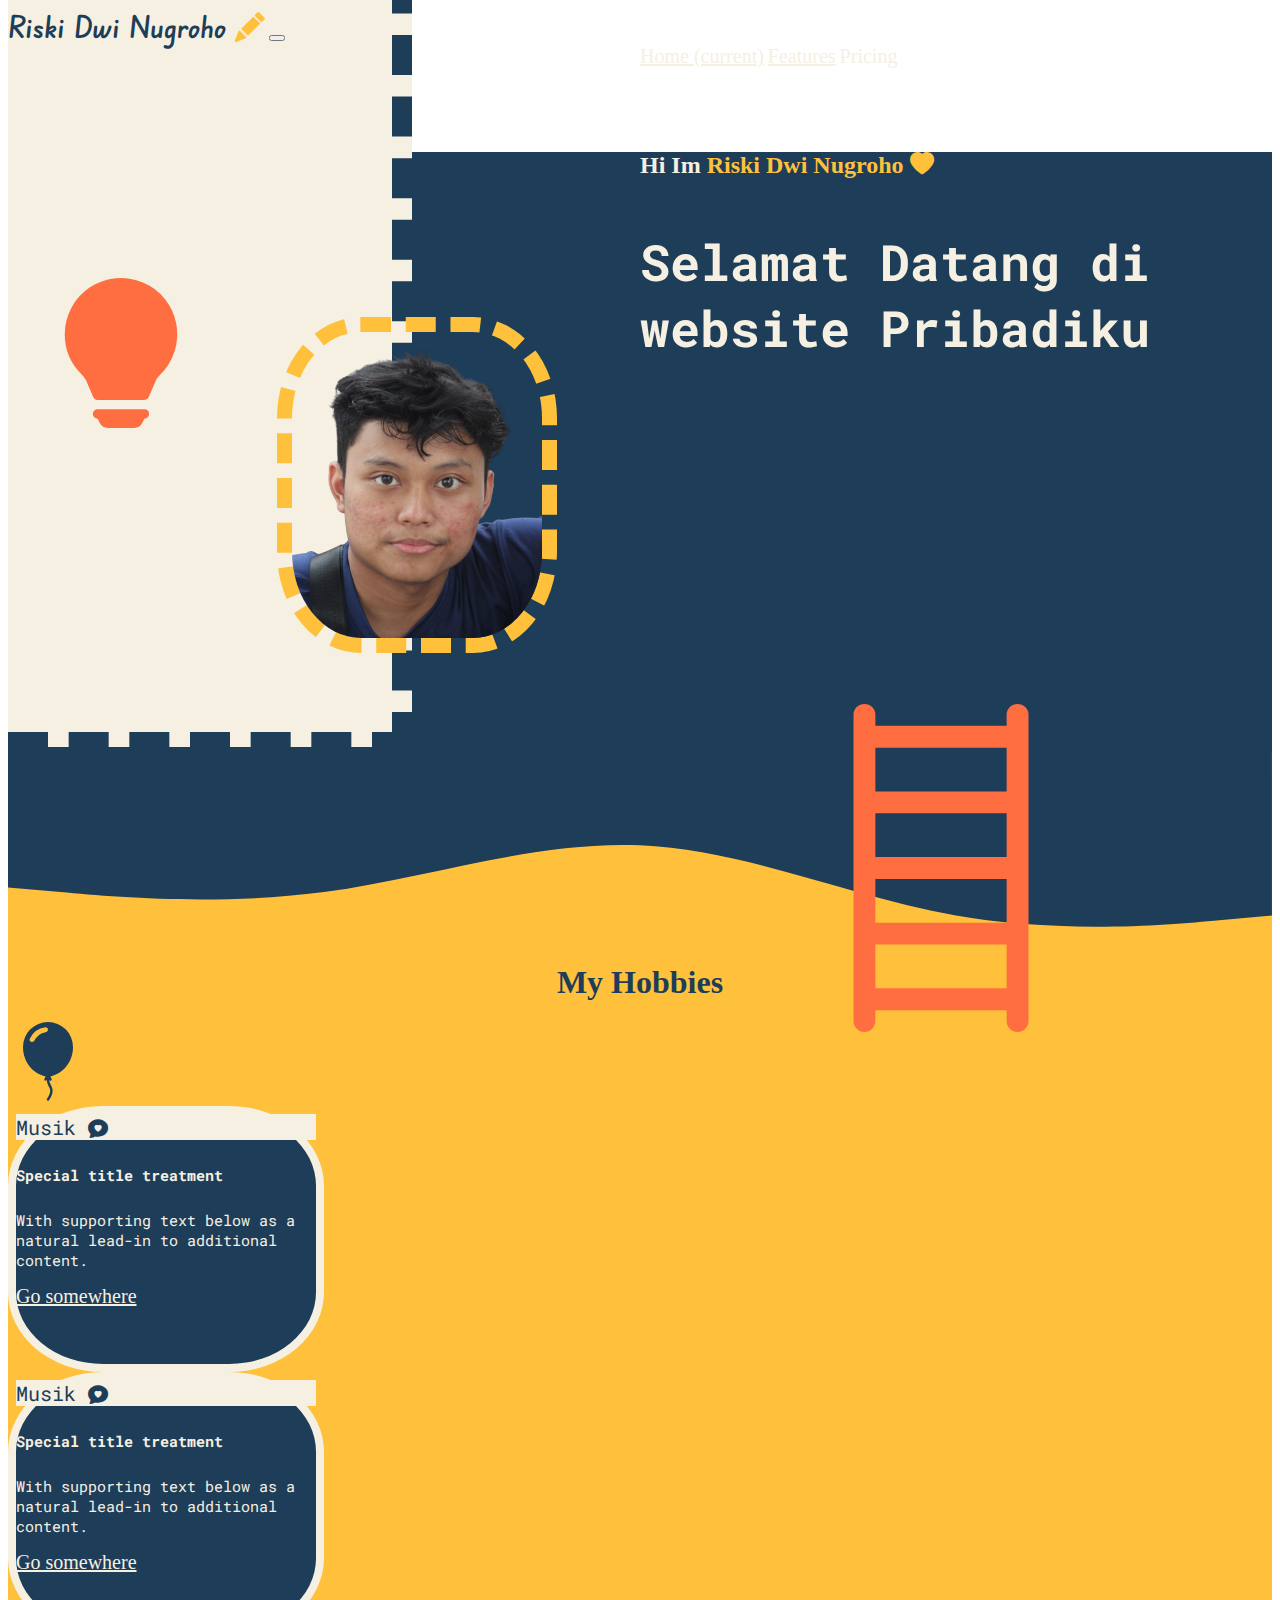
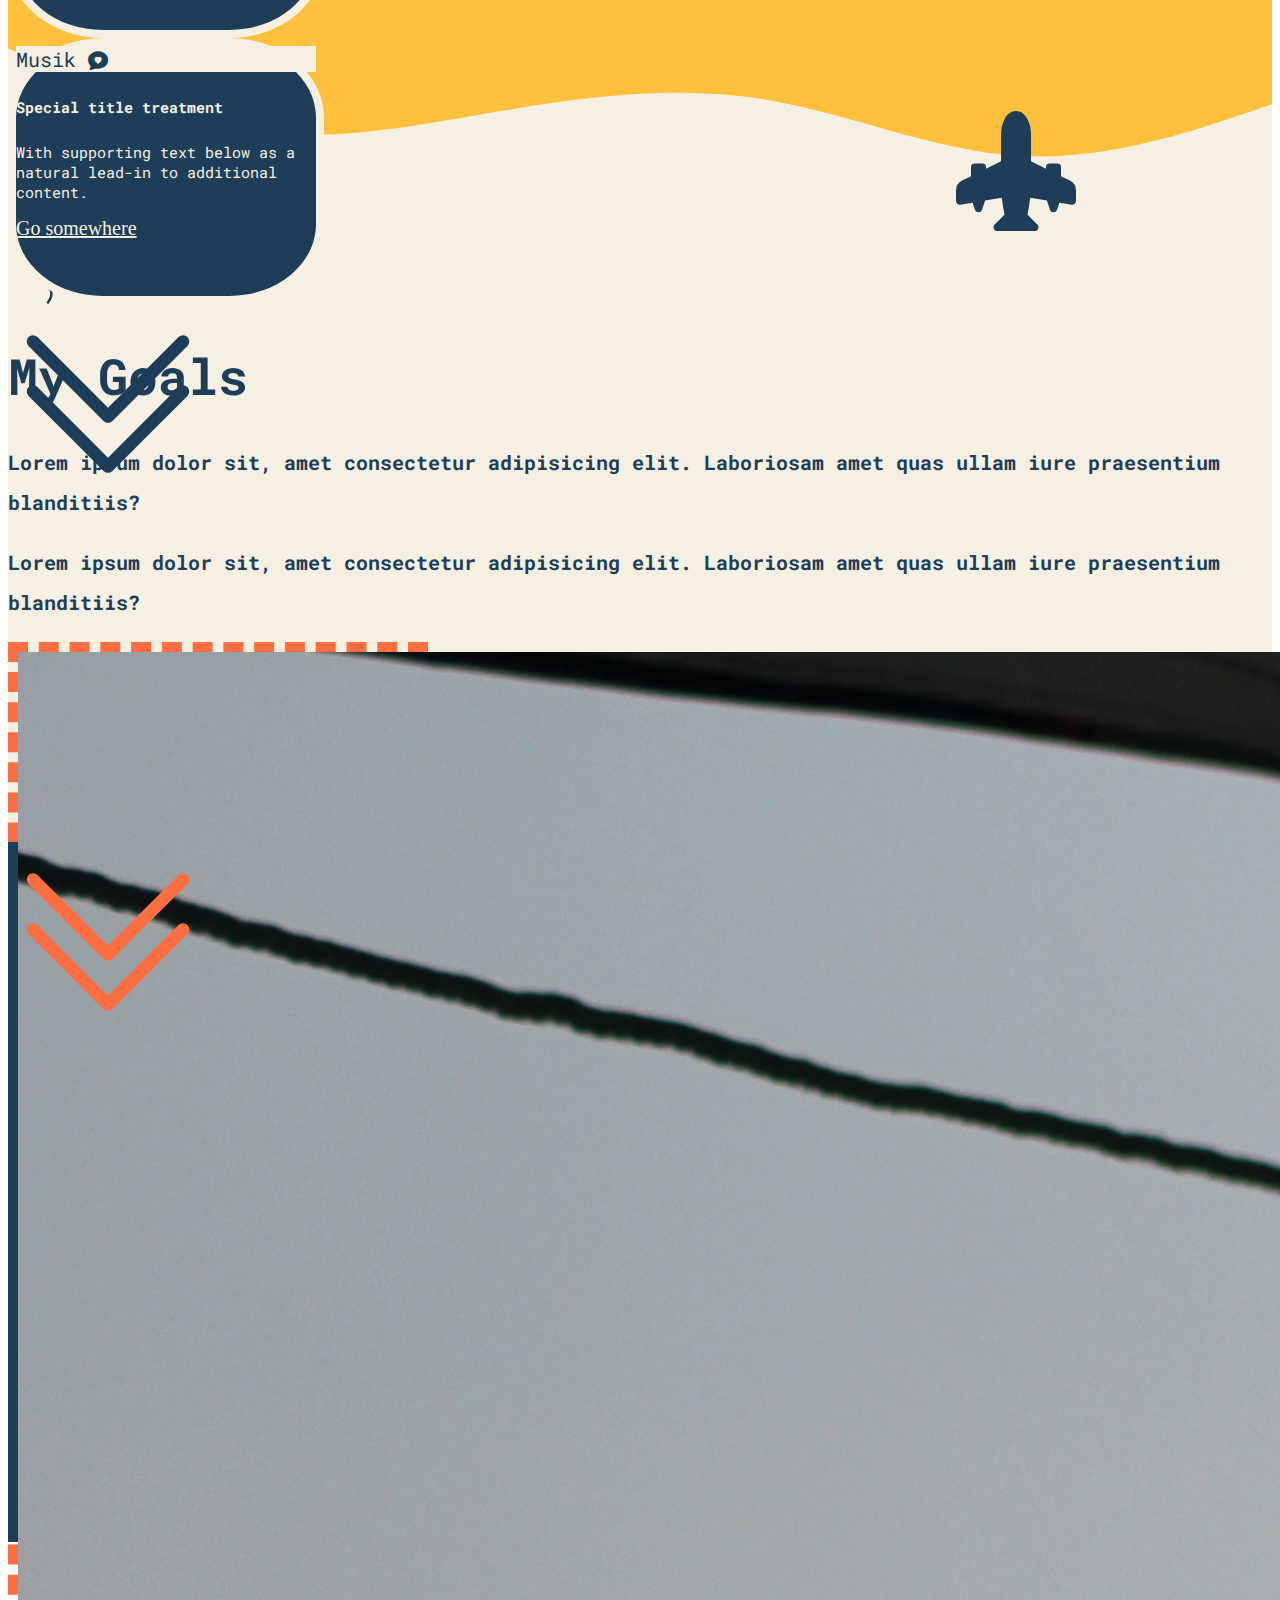
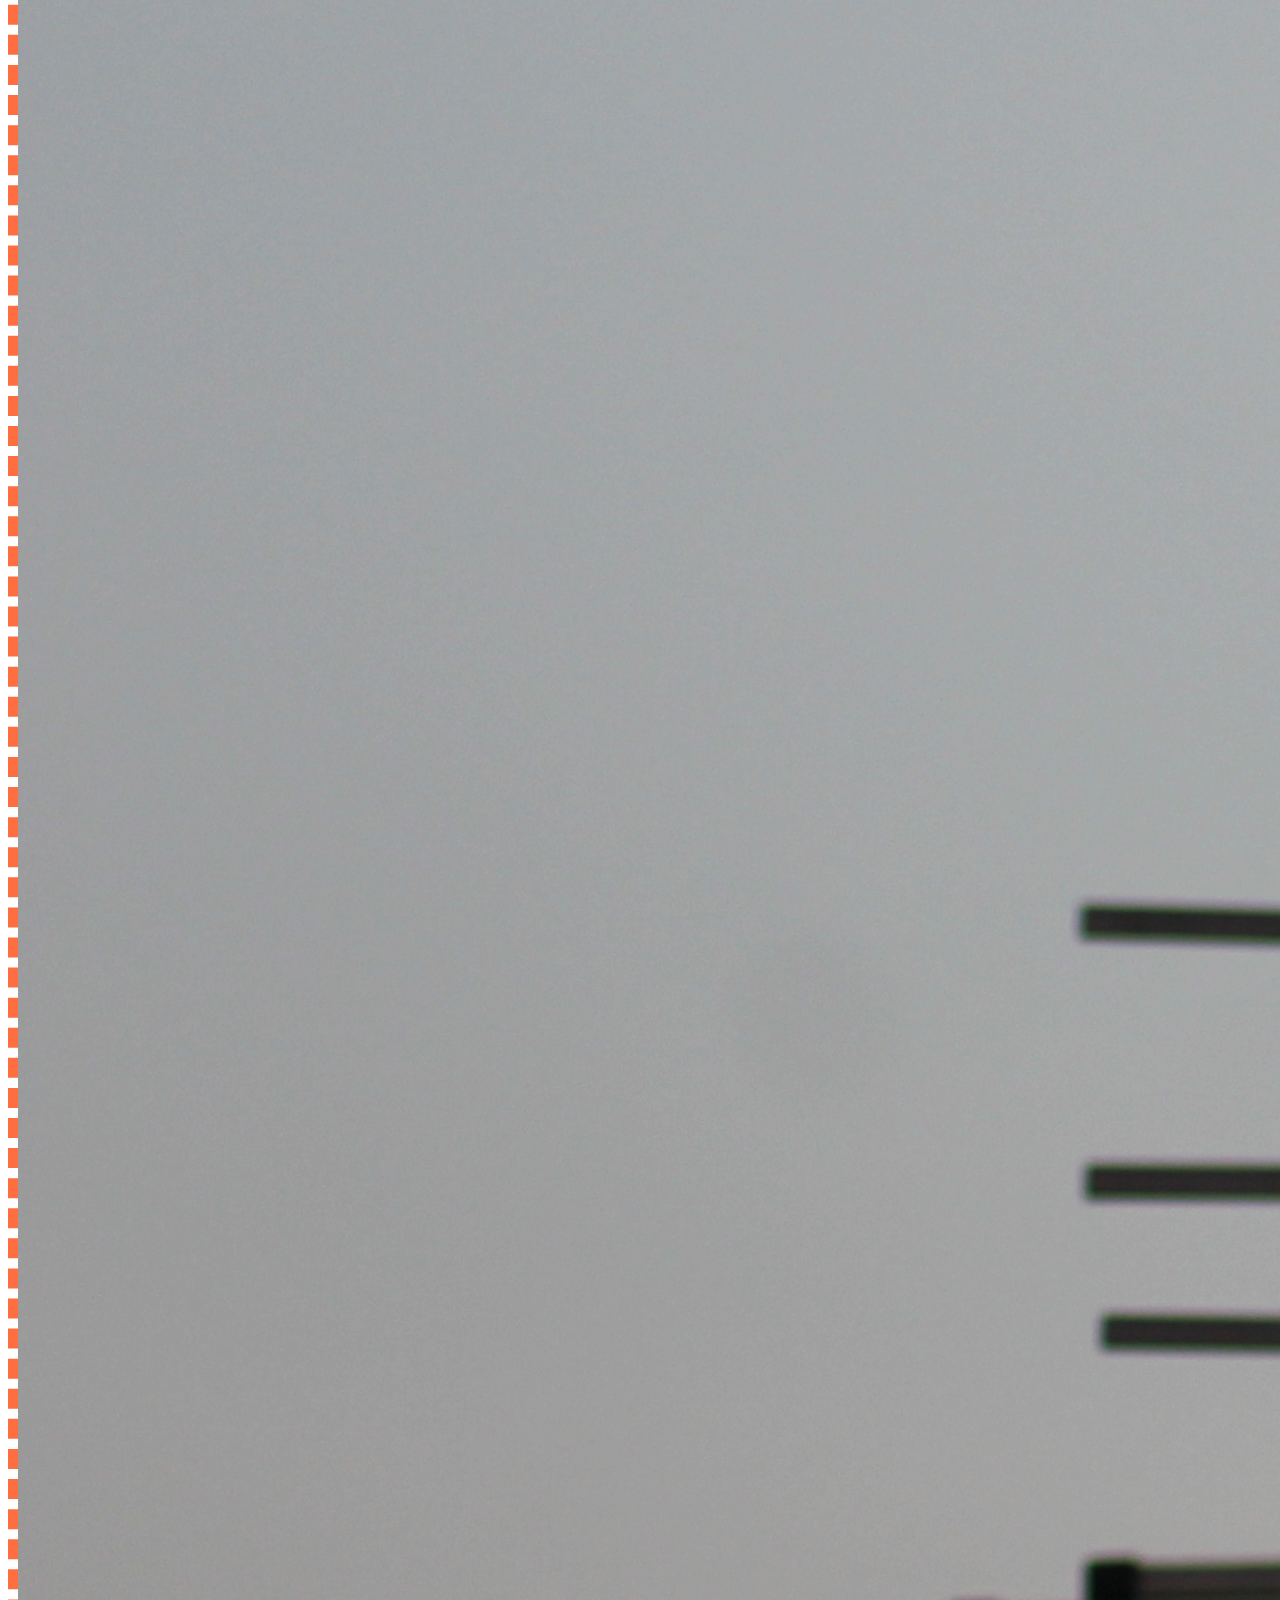
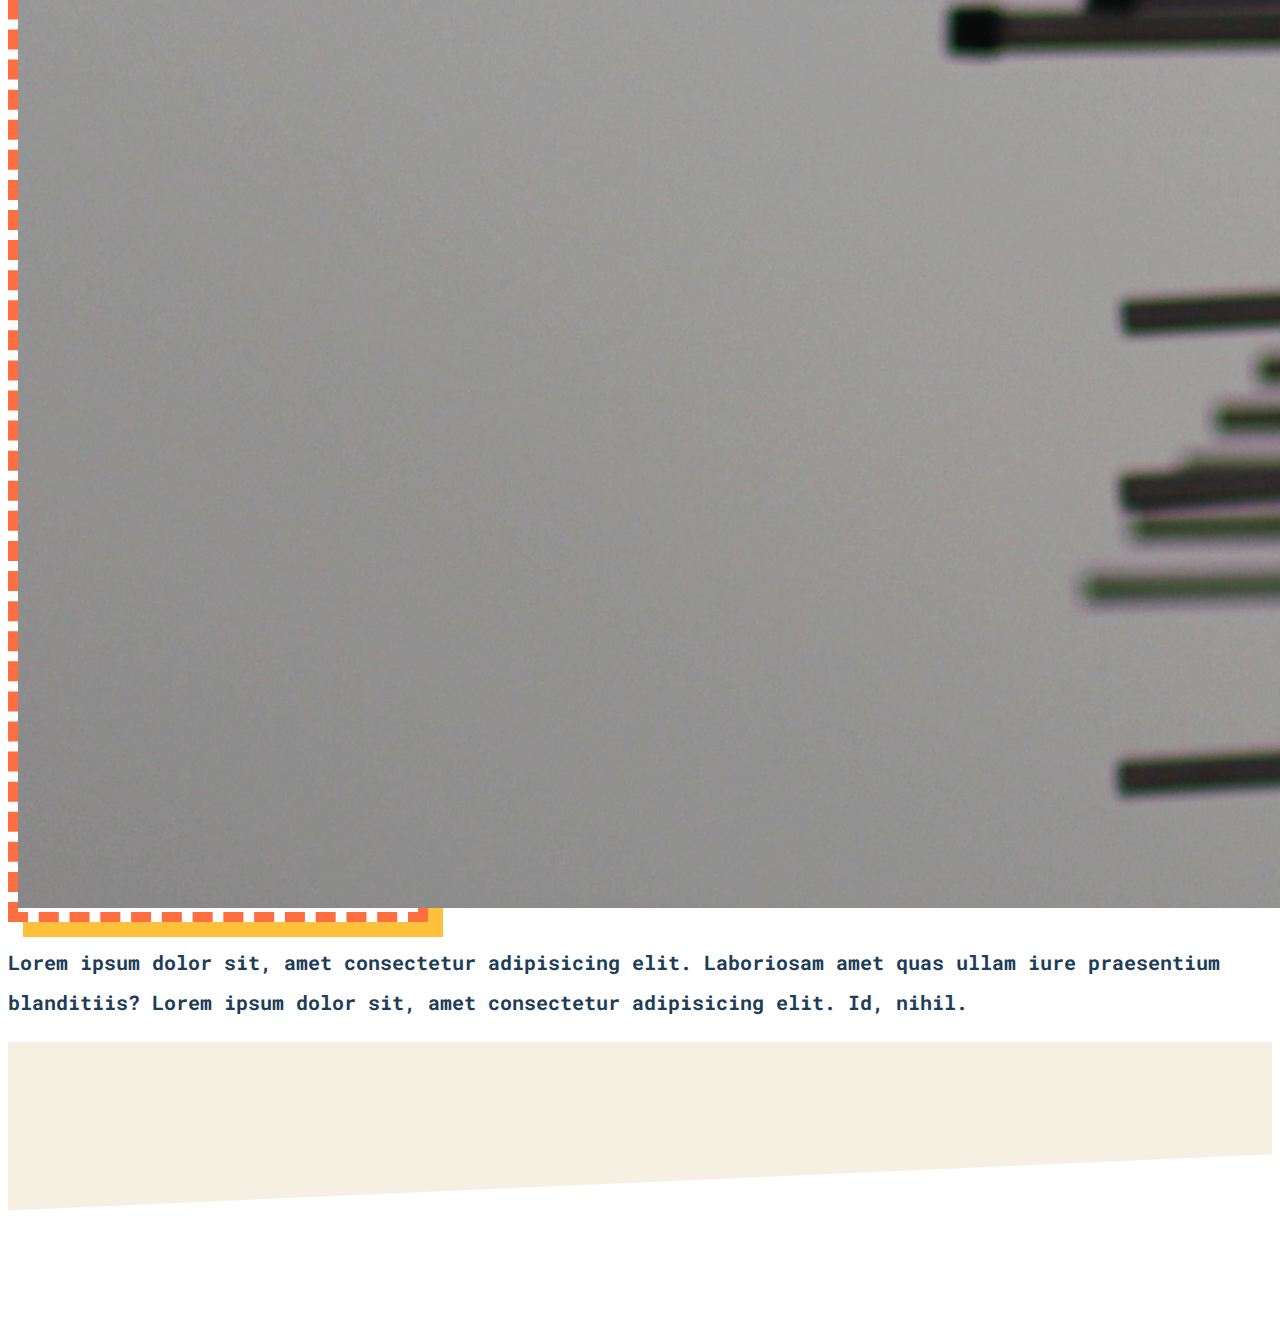
<file: index.html>
<!DOCTYPE html>
<html lang="en">
  <head>
    <!-- Required meta tags -->
    <meta charset="utf-8" />
    <meta
      name="viewport"
      content="width=device-width, initial-scale=1, shrink-to-fit=no"
    />

    <!-- Bootstrap CSS -->
    <link
      rel="stylesheet"
      href="https://cdn.jsdelivr.net/npm/bootstrap@4.6.2/dist/css/bootstrap.min.css"
      integrity="sha384-xOolHFLEh07PJGoPkLv1IbcEPTNtaed2xpHsD9ESMhqIYd0nLMwNLD69Npy4HI+N"
      crossorigin="anonymous"
    />
    <link rel="stylesheet" href="https://unpkg.com/aos@next/dist/aos.css" />
    <link rel="stylesheet" href="style.css" />
    <link rel="icon" type="image/x-icon" href="/favicon.ico" />

    <title>Riski Dwi Nugroho</title>
  </head>
  <body>
    <!-- Navbar --->
    <nav class="navbar navbar-expand-md navbar-light bg-transparan">
      <a class="navbar-brand riski" href="#"
        >Riski Dwi Nugroho
        <i class="bi bi-pencil-fill" style="color: #ffc13b"></i
      ></a>
      <button
        class="navbar-toggler"
        type="button"
        data-toggle="collapse"
        data-target="#navbarNavAltMarkup"
        aria-controls="navbarNavAltMarkup"
        aria-expanded="false"
        aria-label="Toggle navigation"
      >
        <span class="navbar-toggler-icon"></span>
      </button>
      <div class="collapse navbar-collapse" id="navbarNavAltMarkup">
        <div class="navbar-nav menu">
          <a class="nav-link home active" href="#"
            >Home <span class="sr-only">(current)</span></a
          >
          <a class="nav-link home" href="#">Features</a>
          <a class="nav-link" features="#">Pricing</a>
        </div>
      </div>
    </nav>
    <!--Akhir  Navbar --->
    <!--Jumbotron-->
    <div class="jumbotron">
      <div class="content">
        <h2>
          Hi Im <b class="riskidn">Riski Dwi Nugroho </b
          ><i class="bi bi-heart-fill" style="color: #ffc13b"></i>
        </h2>
        <p class="description">Selamat Datang di website Pribadiku</p>
      </div>
      <img class="note2" src="IMG_8307-removebg-preview (1).png" alt="" />
    </div>
    <div class="jumbotron2">
      <div class="content2">
        <svg
          class="moon"
          xmlns="http://www.w3.org/2000/svg"
          width="150"
          height="150"
          fill="#ff6e40"
          class="bi bi-lightbulb-fill"
          viewBox="0 0 16 16"
        >
          <path
            d="M2 6a6 6 0 1 1 10.174 4.31c-.203.196-.359.4-.453.619l-.762 1.769A.5.5 0 0 1 10.5 13h-5a.5.5 0 0 1-.46-.302l-.761-1.77a1.964 1.964 0 0 0-.453-.618A5.984 5.984 0 0 1 2 6zm3 8.5a.5.5 0 0 1 .5-.5h5a.5.5 0 0 1 0 1l-.224.447a1 1 0 0 1-.894.553H6.618a1 1 0 0 1-.894-.553L5.5 15a.5.5 0 0 1-.5-.5z"
          />
        </svg>
        <img class="note" src="IMG_8307-removebg-preview (1).png" alt="" />
      </div>
    </div>
    <!-- Akir jumbotron-->
    <!--Main-->
    <main class="main">
      <svg
        class="svg"
        xmlns="http://www.w3.org/2000/svg"
        viewBox="0 0 1440 320"
      >
        <path
          fill="#1e3d59"
          fill-opacity="1"
          d="M0,160L60,165.3C120,171,240,181,360,165.3C480,149,600,107,720,112C840,117,960,171,1080,192C1200,213,1320,203,1380,197.3L1440,192L1440,0L1380,0C1320,0,1200,0,1080,0C960,0,840,0,720,0C600,0,480,0,360,0C240,0,120,0,60,0L0,0Z"
        ></path>
      </svg>
      <svg
        class="ladder"
        xmlns="http://www.w3.org/2000/svg"
        width="350"
        height="350"
        fill="#ff6e40"
        class="bi bi-ladder"
        viewBox="0 0 16 16"
      >
        <path
          d="M4.5 1a.5.5 0 0 1 .5.5V2h6v-.5a.5.5 0 0 1 1 0v14a.5.5 0 0 1-1 0V15H5v.5a.5.5 0 0 1-1 0v-14a.5.5 0 0 1 .5-.5zM5 14h6v-2H5v2zm0-3h6V9H5v2zm0-3h6V6H5v2zm0-3h6V3H5v2z"
        />
      </svg>

      <h1 id="project">My Hobbies</h1>
      <svg
        xmlns="http://www.w3.org/2000/svg"
        width="80"
        height="80"
        fill="#1e3d59"
        class="bi bi-balloon-fill"
        viewBox="0 0 16 16"
      >
        <path
          fill-rule="evenodd"
          d="M8.48 10.901C11.211 10.227 13 7.837 13 5A5 5 0 0 0 3 5c0 2.837 1.789 5.227 4.52 5.901l-.244.487a.25.25 0 1 0 .448.224l.04-.08c.009.17.024.315.051.45.068.344.208.622.448 1.102l.013.028c.212.422.182.85.05 1.246-.135.402-.366.751-.534 1.003a.25.25 0 0 0 .416.278l.004-.007c.166-.248.431-.646.588-1.115.16-.479.212-1.051-.076-1.629-.258-.515-.365-.732-.419-1.004a2.376 2.376 0 0 1-.037-.289l.008.017a.25.25 0 1 0 .448-.224l-.244-.487ZM4.352 3.356a4.004 4.004 0 0 1 3.15-2.325C7.774.997 8 1.224 8 1.5c0 .276-.226.496-.498.542-.95.162-1.749.78-2.173 1.617a.595.595 0 0 1-.52.341c-.346 0-.599-.329-.457-.644Z"
        />
      </svg>
      <!--Content Utama-->
      <div class="container mx-auto">
        <div class="row">
          <div class="col-md d-flex justify-content-center">
            <div class="card text-center cardHobies">
              <div class="card-header">
                Musik
                <i class="bi bi-chat-heart-fill" style="color: #1e3d59"></i>
              </div>
              <div class="card-body">
                <h5 class="card-title">Special title treatment</h5>
                <p class="card-text">
                  With supporting text below as a natural lead-in to additional
                  content.
                </p>
                <a href="#" class="btn btn-primary">Go somewhere</a>
              </div>
            </div>
          </div>
          <div class="col-md d-flex justify-content-center">
            <div class="card text-center cardHobies">
              <div class="card-header">
                Musik
                <i class="bi bi-chat-heart-fill" style="color: #1e3d59"></i>
              </div>
              <div class="card-body">
                <h5 class="card-title">Special title treatment</h5>
                <p class="card-text">
                  With supporting text below as a natural lead-in to additional
                  content.
                </p>
                <a href="#" class="btn btn-primary">Go somewhere</a>
              </div>
            </div>
          </div>
        </div>
        <div class="row">
          <div class="col-md d-flex justify-content-center">
            <div class="card text-center cardHobies">
              <div class="card-header">
                Musik
                <i class="bi bi-chat-heart-fill" style="color: #1e3d59"></i>
              </div>
              <div class="card-body">
                <h5 class="card-title">Special title treatment</h5>
                <p class="card-text">
                  With supporting text below as a natural lead-in to additional
                  content.
                </p>
                <a href="#" class="btn btn-primary">Go somewhere</a>
              </div>
            </div>
          </div>
        </div>
        <svg
          class="mx-auto down"
          xmlns="http://www.w3.org/2000/svg"
          width="200"
          height="200"
          fill="#1e3d59"
          class="bi bi-chevron-double-down"
          viewBox="0 0 16 16"
        >
          <path
            fill-rule="evenodd"
            d="M1.646 6.646a.5.5 0 0 1 .708 0L8 12.293l5.646-5.647a.5.5 0 0 1 .708.708l-6 6a.5.5 0 0 1-.708 0l-6-6a.5.5 0 0 1 0-.708z"
          />
          <path
            fill-rule="evenodd"
            d="M1.646 2.646a.5.5 0 0 1 .708 0L8 8.293l5.646-5.647a.5.5 0 0 1 .708.708l-6 6a.5.5 0 0 1-.708 0l-6-6a.5.5 0 0 1 0-.708z"
          />
        </svg>
      </div>
    </main>

    <!--Articla-->
    <article class="article">
      <svg xmlns="http://www.w3.org/2000/svg" viewBox="0 0 1440 320">
        <path
          fill="#ffc13b"
          fill-opacity="1"
          d="M0,64L48,85.3C96,107,192,149,288,160C384,171,480,149,576,133.3C672,117,768,107,864,122.7C960,139,1056,181,1152,186.7C1248,192,1344,160,1392,144L1440,128L1440,0L1392,0C1344,0,1248,0,1152,0C1056,0,960,0,864,0C768,0,672,0,576,0C480,0,384,0,288,0C192,0,96,0,48,0L0,0Z"
        ></path>
      </svg>
      <svg
        class="plane"
        xmlns="http://www.w3.org/2000/svg"
        width="120"
        height="120"
        fill="#1e3d59"
        class="bi bi-airplane-engines-fill"
        viewBox="0 0 16 16"
      >
        <path
          d="M8 0c-.787 0-1.292.592-1.572 1.151A4.347 4.347 0 0 0 6 3v3.691l-2 1V7.5a.5.5 0 0 0-.5-.5h-1a.5.5 0 0 0-.5.5v1.191l-1.17.585A1.5 1.5 0 0 0 0 10.618V12a.5.5 0 0 0 .582.493l1.631-.272.313.937a.5.5 0 0 0 .948 0l.405-1.214 2.21-.369.375 2.253-1.318 1.318A.5.5 0 0 0 5.5 16h5a.5.5 0 0 0 .354-.854l-1.318-1.318.375-2.253 2.21.369.405 1.214a.5.5 0 0 0 .948 0l.313-.937 1.63.272A.5.5 0 0 0 16 12v-1.382a1.5 1.5 0 0 0-.83-1.342L14 8.691V7.5a.5.5 0 0 0-.5-.5h-1a.5.5 0 0 0-.5.5v.191l-2-1V3c0-.568-.14-1.271-.428-1.849C9.292.591 8.787 0 8 0Z"
        />
      </svg>
      <div class="container container1 mx-auto">
        <svg
          xmlns="http://www.w3.org/2000/svg"
          width="80"
          height="80"
          fill="#1e3d59"
          class="bi bi-balloon-fill"
          viewBox="0 0 16 16"
        >
          <path
            fill-rule="evenodd"
            d="M8.48 10.901C11.211 10.227 13 7.837 13 5A5 5 0 0 0 3 5c0 2.837 1.789 5.227 4.52 5.901l-.244.487a.25.25 0 1 0 .448.224l.04-.08c.009.17.024.315.051.45.068.344.208.622.448 1.102l.013.028c.212.422.182.85.05 1.246-.135.402-.366.751-.534 1.003a.25.25 0 0 0 .416.278l.004-.007c.166-.248.431-.646.588-1.115.16-.479.212-1.051-.076-1.629-.258-.515-.365-.732-.419-1.004a2.376 2.376 0 0 1-.037-.289l.008.017a.25.25 0 1 0 .448-.224l-.244-.487ZM4.352 3.356a4.004 4.004 0 0 1 3.15-2.325C7.774.997 8 1.224 8 1.5c0 .276-.226.496-.498.542-.95.162-1.749.78-2.173 1.617a.595.595 0 0 1-.52.341c-.346 0-.599-.329-.457-.644Z"
          />
        </svg>
        <div class="row">
          <div class="col-lg">
            <h1 class="text">My Goals</h1>
            <p class="text2">
              Lorem ipsum dolor sit, amet consectetur adipisicing elit.
              Laboriosam amet quas ullam iure praesentium blanditiis?
            </p>
            <p class="text2">
              Lorem ipsum dolor sit, amet consectetur adipisicing elit.
              Laboriosam amet quas ullam iure praesentium blanditiis?
            </p>
          </div>
          <div class="col-lg mx-auto">
            <div class="mygoals mx-auto">
              <img src="foto.JPG" class="img-fluid" alt="..." />
            </div>
          </div>
        </div>
        <div class="row">
          <div class="col-lg">
            <p class="text2">
              Lorem ipsum dolor sit, amet consectetur adipisicing elit.
              Laboriosam amet quas ullam iure praesentium blanditiis? Lorem
              ipsum dolor sit, amet consectetur adipisicing elit. Id, nihil.
            </p>
          </div>
        </div>
      </div>
      <svg xmlns="http://www.w3.org/2000/svg" viewBox="0 0 1440 320">
        <path
          fill="#f5f0e1"
          fill-opacity="10"
          d="M0,192L1440,128L1440,0L0,0Z"
        ></path>
      </svg>
    </article>
    <!--Akhir Article-->
    <!--Footer-->

    <footer class="footer">
      <svg
        xmlns="http://www.w3.org/2000/svg"
        width="200"
        height="200"
        fill="#ff6e40"
        class="bi bi-chevron-double-down"
        viewBox="0 0 16 16"
      >
        <path
          fill-rule="evenodd"
          d="M1.646 6.646a.5.5 0 0 1 .708 0L8 12.293l5.646-5.647a.5.5 0 0 1 .708.708l-6 6a.5.5 0 0 1-.708 0l-6-6a.5.5 0 0 1 0-.708z"
        />
        <path
          fill-rule="evenodd"
          d="M1.646 2.646a.5.5 0 0 1 .708 0L8 8.293l5.646-5.647a.5.5 0 0 1 .708.708l-6 6a.5.5 0 0 1-.708 0l-6-6a.5.5 0 0 1 0-.708z"
        />
      </svg>
    </footer>
    <!-- akhir footer-->

    <script
      src="https://cdn.jsdelivr.net/npm/jquery@3.5.1/dist/jquery.slim.min.js"
      integrity="sha384-DfXdz2htPH0lsSSs5nCTpuj/zy4C+OGpamoFVy38MVBnE+IbbVYUew+OrCXaRkfj"
      crossorigin="anonymous"
    ></script>
    <script
      src="https://cdn.jsdelivr.net/npm/bootstrap@4.6.2/dist/js/bootstrap.bundle.min.js"
      integrity="sha384-Fy6S3B9q64WdZWQUiU+q4/2Lc9npb8tCaSX9FK7E8HnRr0Jz8D6OP9dO5Vg3Q9ct"
      crossorigin="anonymous"
    ></script>
    <script src="https://unpkg.com/aos@next/dist/aos.js"></script>
    <!-- Option 2: Separate Popper and Bootstrap JS -->
    <!--
    <script src="https://cdn.jsdelivr.net/npm/jquery@3.5.1/dist/jquery.slim.min.js" integrity="sha384-DfXdz2htPH0lsSSs5nCTpuj/zy4C+OGpamoFVy38MVBnE+IbbVYUew+OrCXaRkfj" crossorigin="anonymous"></script>
    <script src="https://cdn.jsdelivr.net/npm/popper.js@1.16.1/dist/umd/popper.min.js" integrity="sha384-9/reFTGAW83EW2RDu2S0VKaIzap3H66lZH81PoYlFhbGU+6BZp6G7niu735Sk7lN" crossorigin="anonymous"></script>
    <script src="https://cdn.jsdelivr.net/npm/bootstrap@4.6.2/dist/js/bootstrap.min.js" integrity="sha384-+sLIOodYLS7CIrQpBjl+C7nPvqq+FbNUBDunl/OZv93DB7Ln/533i8e/mZXLi/P+" crossorigin="anonymous"></script>
    -->
  </body>
</html>
</file>
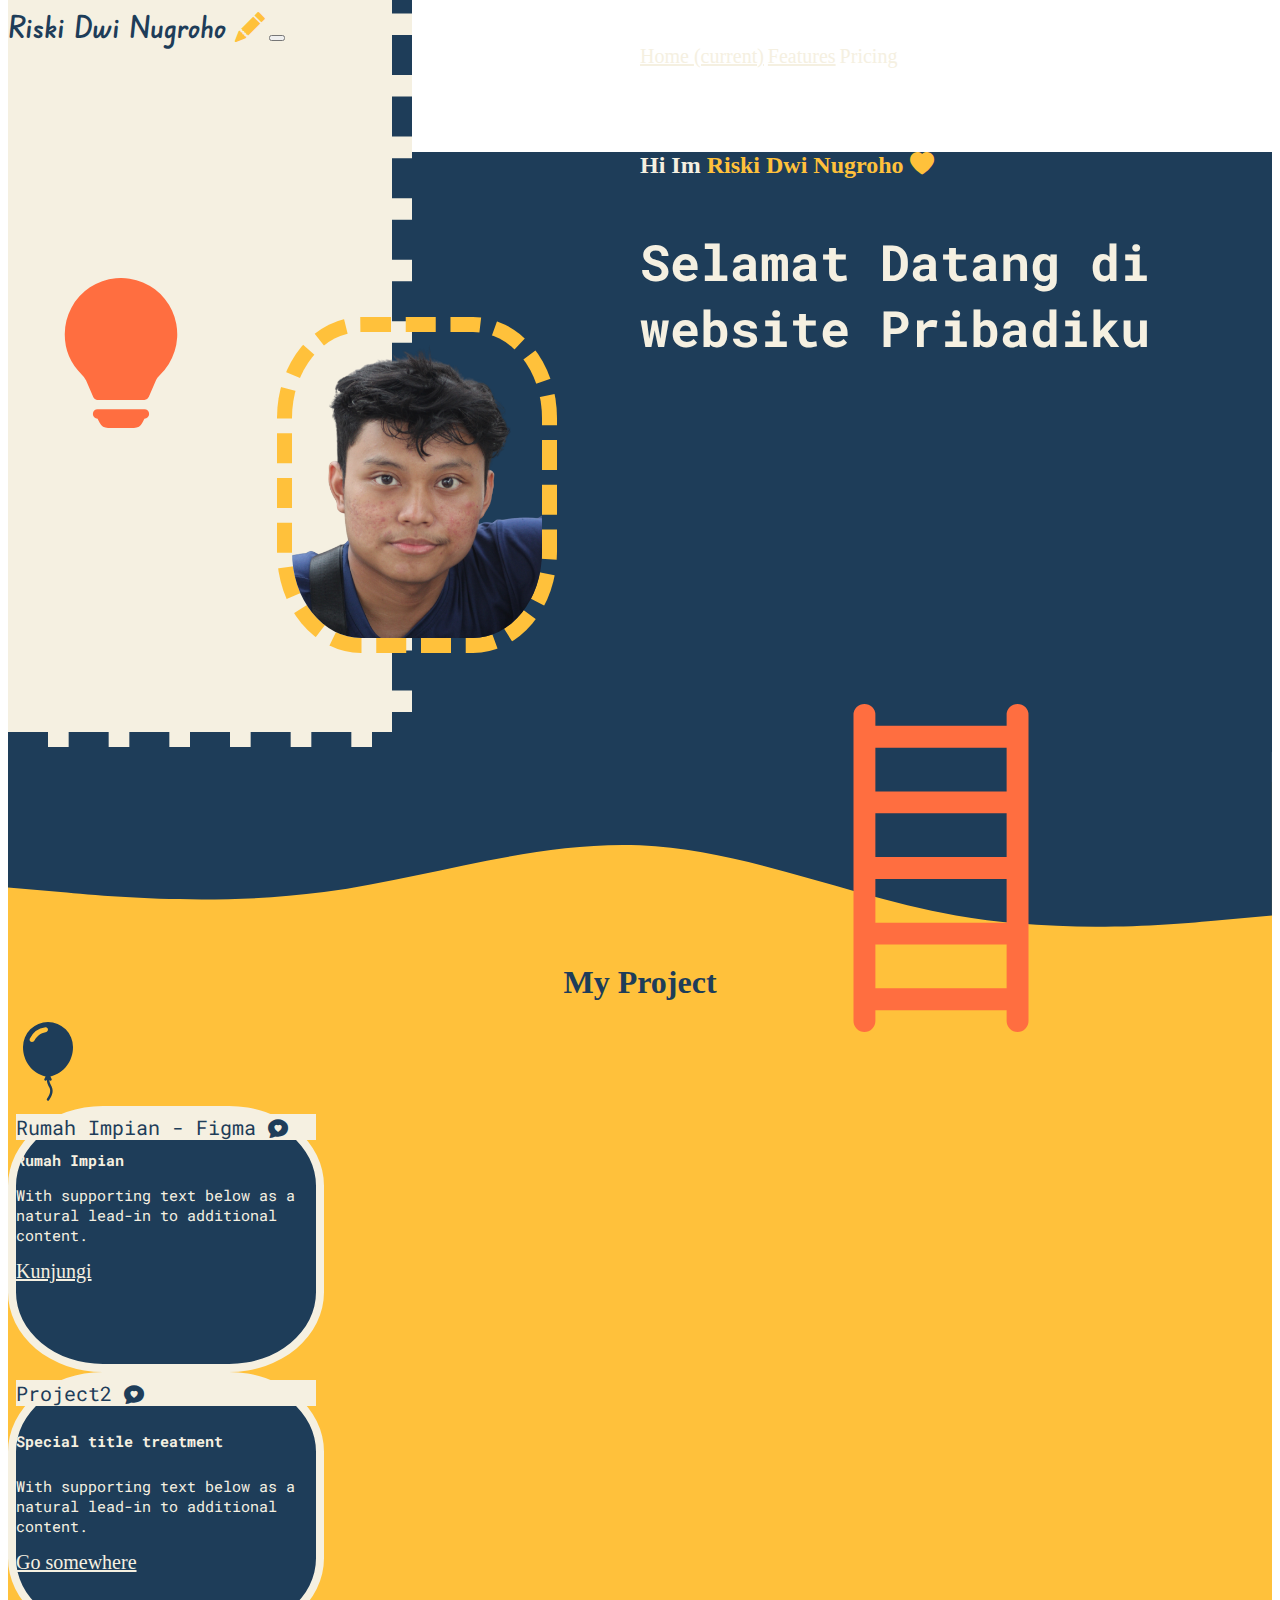
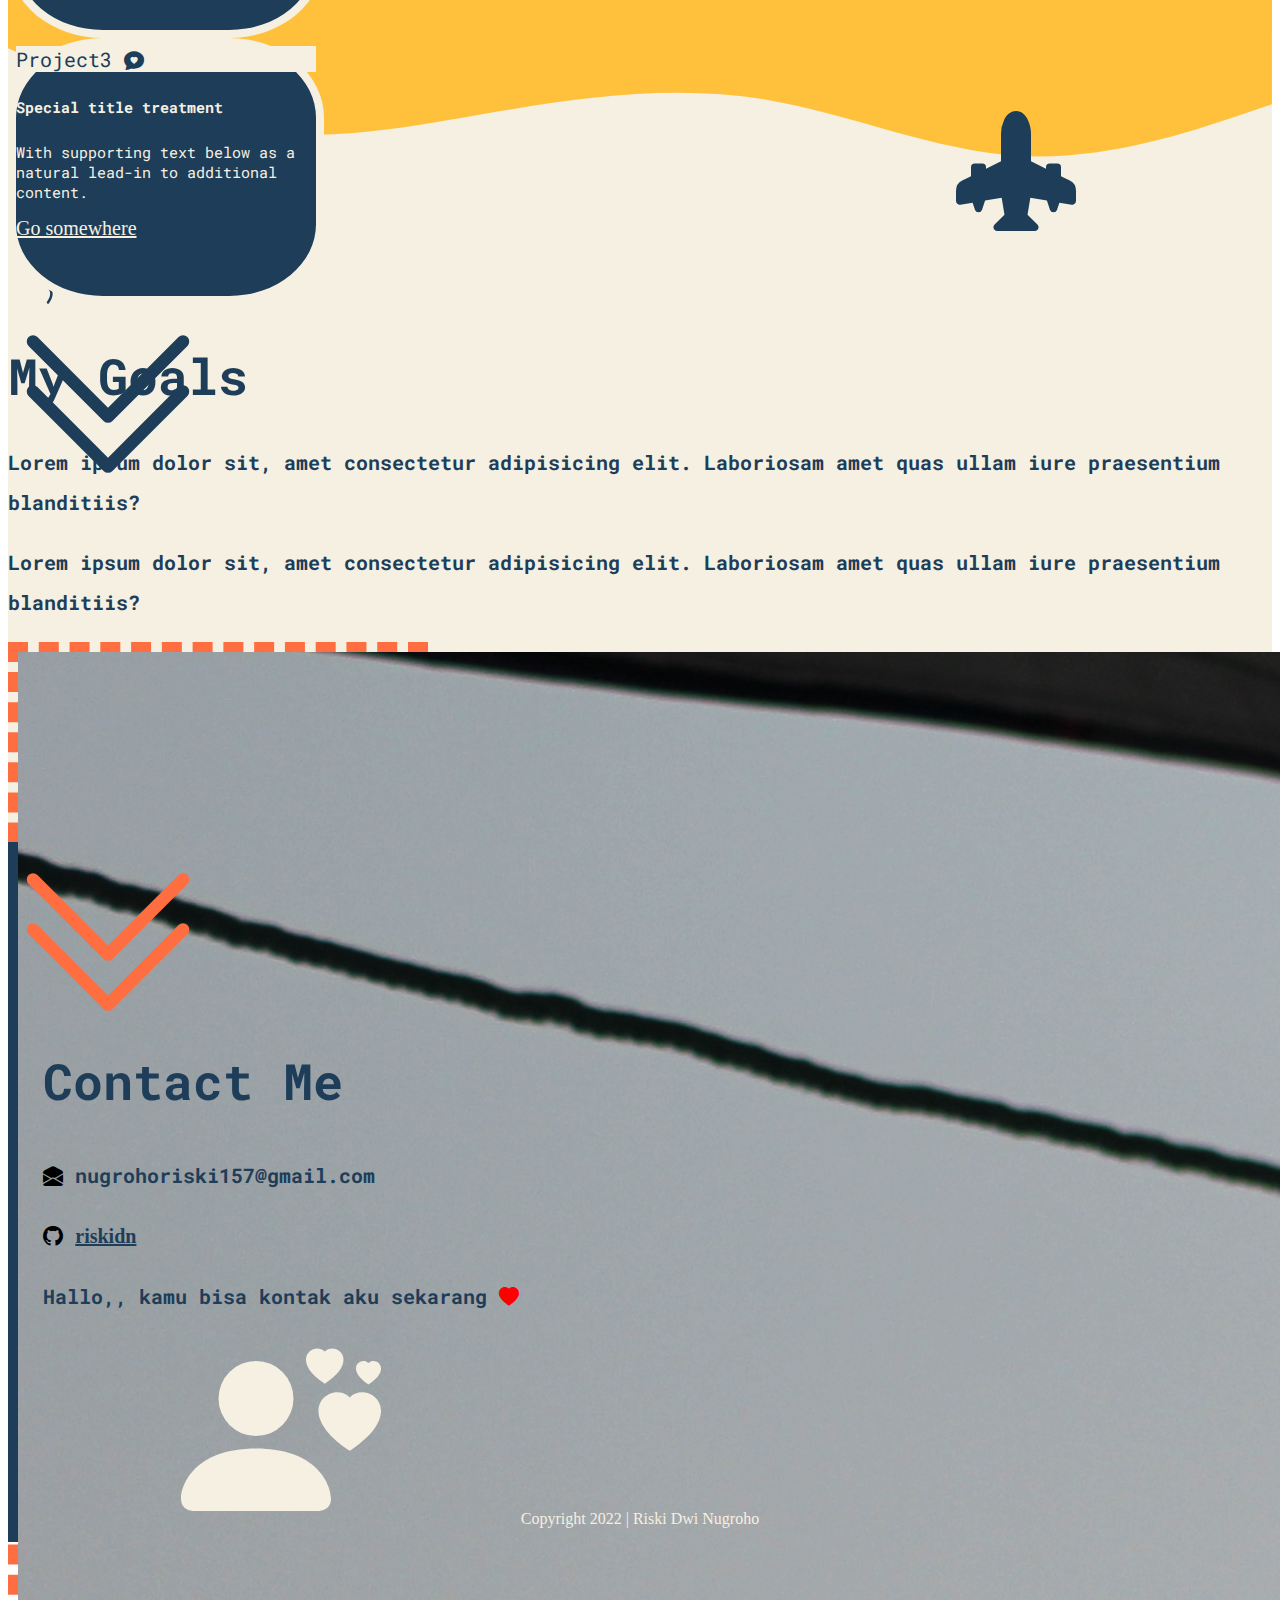
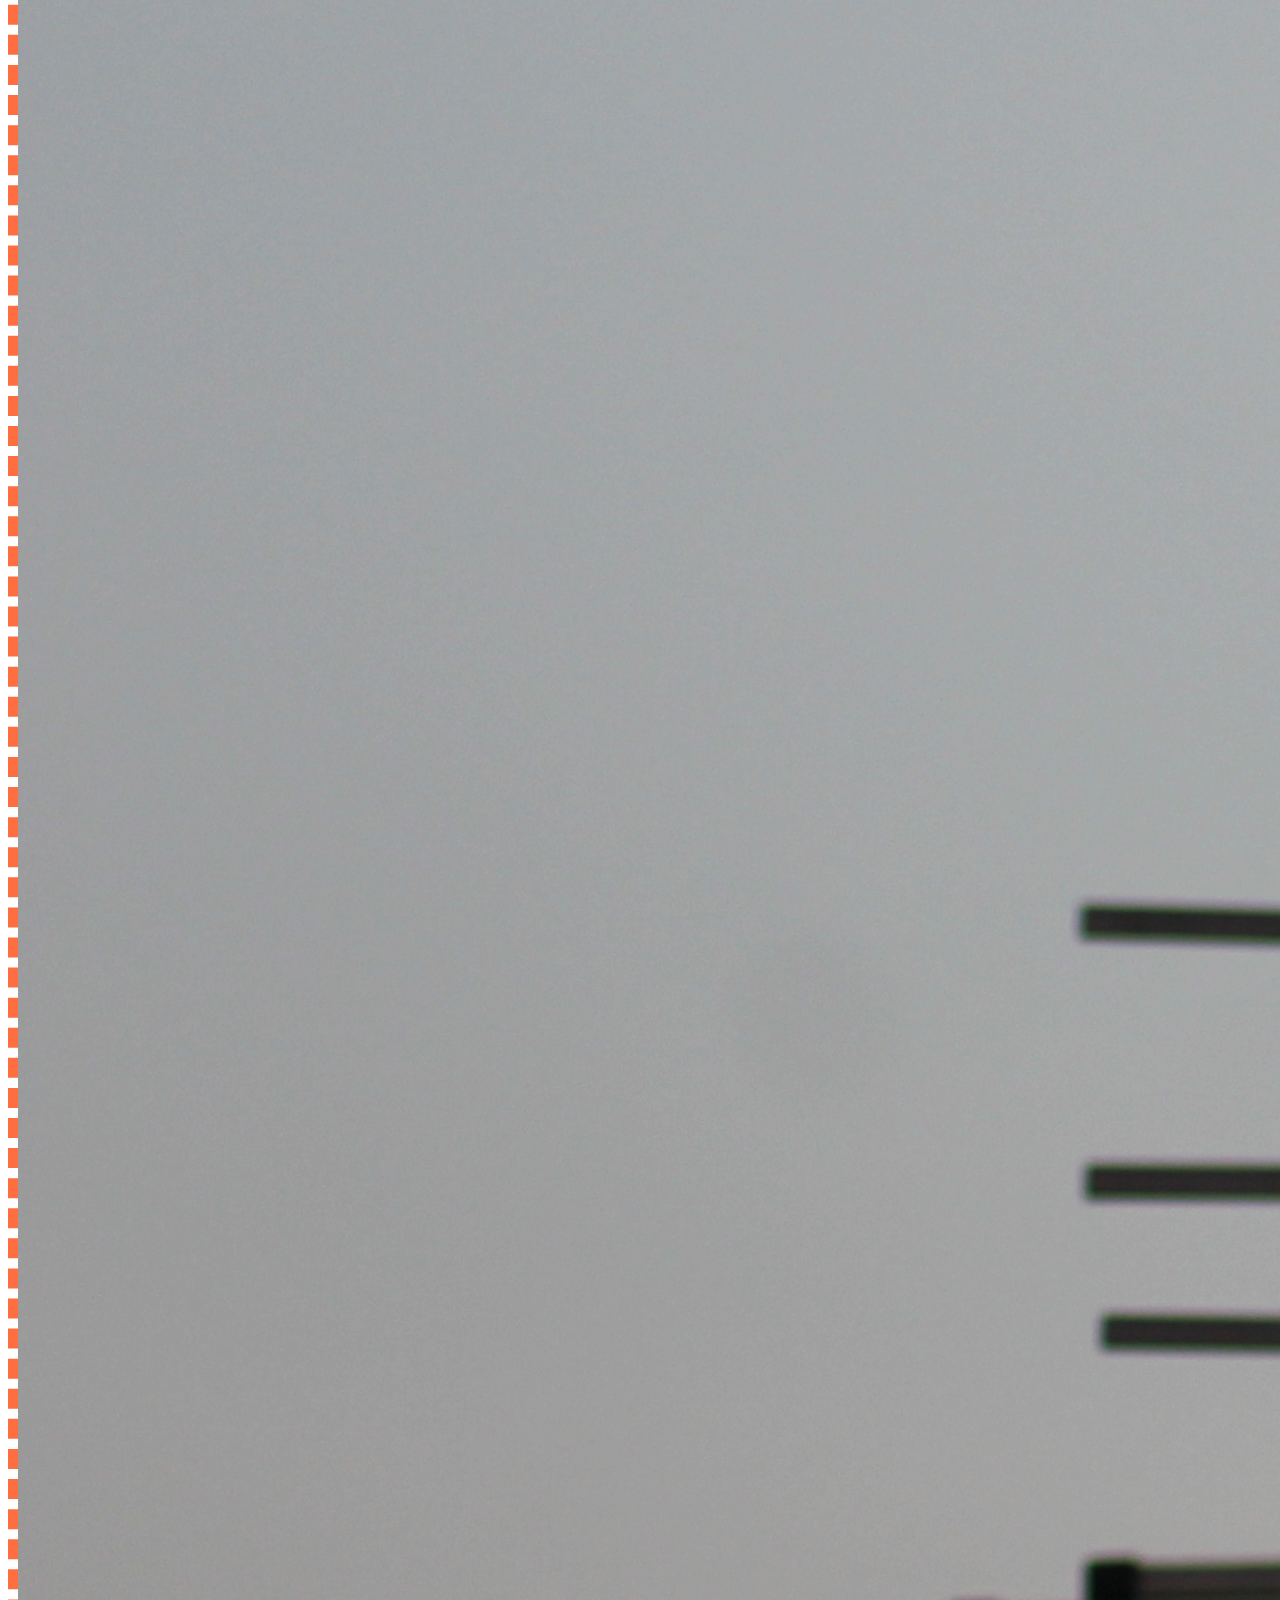
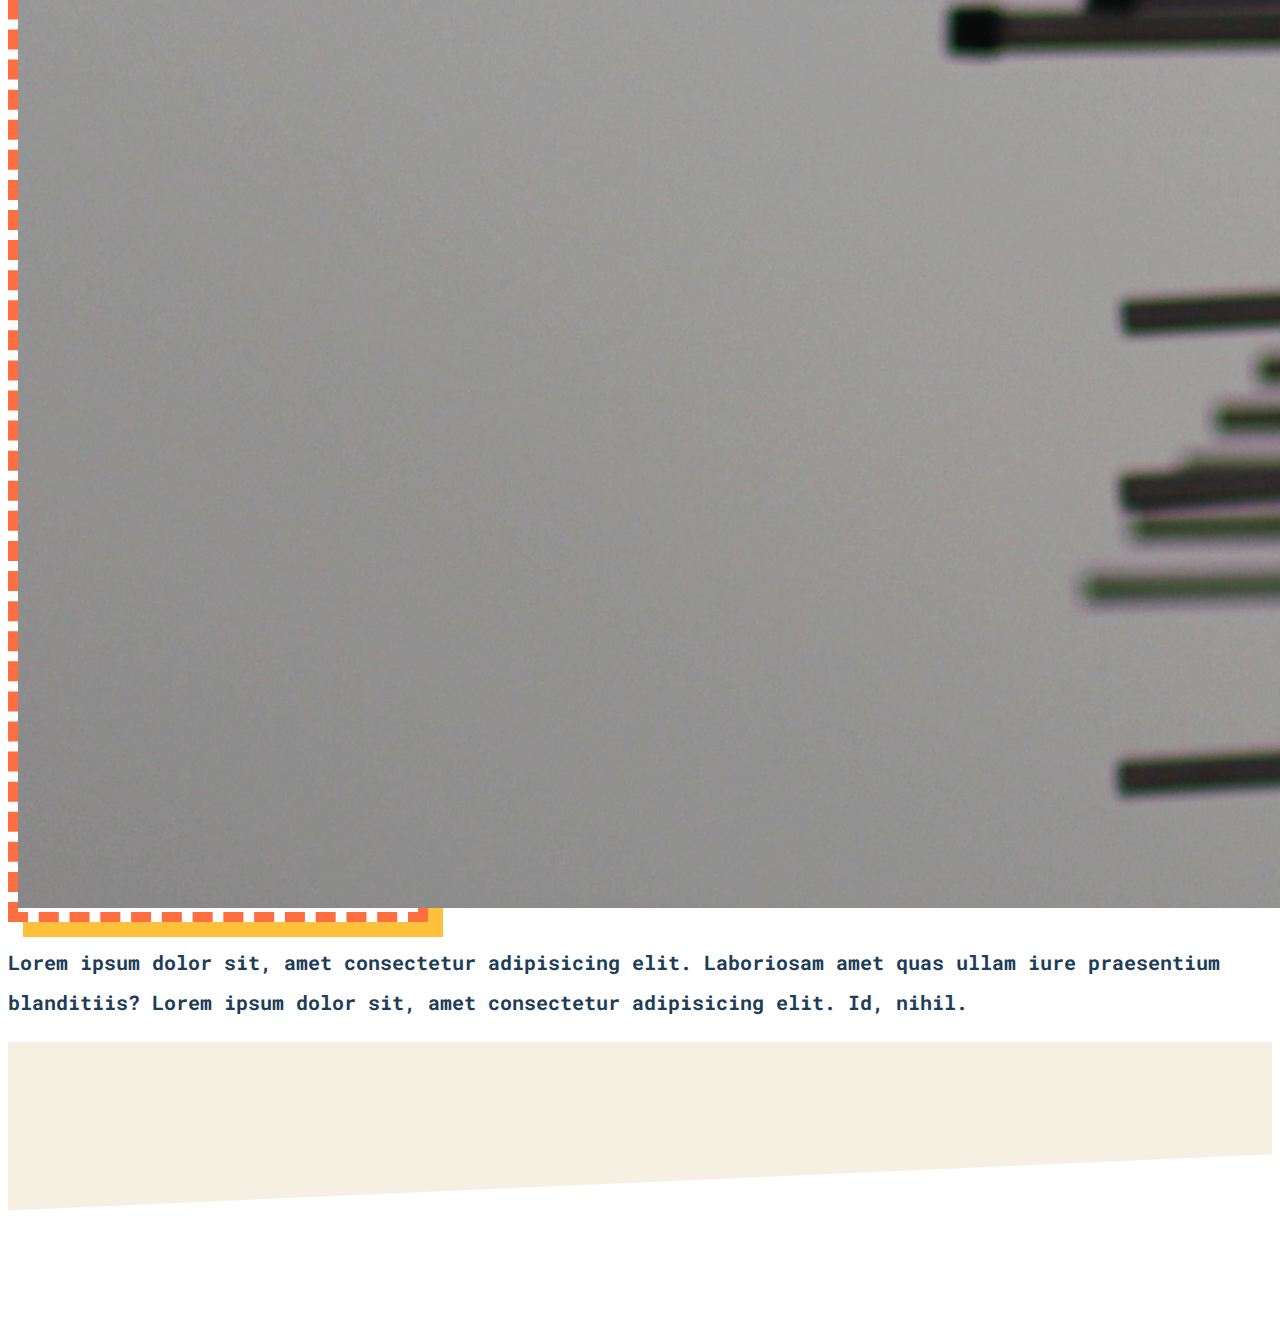
<file: public/index.html>
<!DOCTYPE html>
<html lang="en">
  <head>
    <!-- Required meta tags -->
    <meta charset="utf-8" />
    <meta
      name="viewport"
      content="width=device-width, initial-scale=1, shrink-to-fit=no"
    />

    <!-- Bootstrap CSS -->
    <link
      rel="stylesheet"
      href="https://cdn.jsdelivr.net/npm/bootstrap@4.6.2/dist/css/bootstrap.min.css"
      integrity="sha384-xOolHFLEh07PJGoPkLv1IbcEPTNtaed2xpHsD9ESMhqIYd0nLMwNLD69Npy4HI+N"
      crossorigin="anonymous"
    />
    <link rel="stylesheet" href="https://unpkg.com/aos@next/dist/aos.css" />
    <link rel="stylesheet" href="style.css" />
    <link rel="icon" type="image/x-icon" href="/favicon.ico" />

    <title>Riski Dwi Nugroho</title>
  </head>
  <body>
    <!-- Navbar --->
    <nav class="navbar navbar-expand-md navbar-light bg-transparan">
      <a class="navbar-brand riski" href="#"
        >Riski Dwi Nugroho
        <i class="bi bi-pencil-fill" style="color: #ffc13b"></i
      ></a>
      <button
        class="navbar-toggler"
        type="button"
        data-toggle="collapse"
        data-target="#navbarNavAltMarkup"
        aria-controls="navbarNavAltMarkup"
        aria-expanded="false"
        aria-label="Toggle navigation"
      >
        <span class="navbar-toggler-icon"></span>
      </button>
      <div class="collapse navbar-collapse" id="navbarNavAltMarkup">
        <div class="navbar-nav menu">
          <a class="nav-link home active" href="#"
            >Home <span class="sr-only">(current)</span></a
          >
          <a class="nav-link home" href="#">Features</a>
          <a class="nav-link" features="#">Pricing</a>
        </div>
      </div>
    </nav>
    <!--Akhir  Navbar --->
    <!--Jumbotron-->
    <div class="jumbotron">
      <div class="content">
        <h2>
          Hi Im <b class="riskidn">Riski Dwi Nugroho </b
          ><i class="bi bi-heart-fill" style="color: #ffc13b"></i>
        </h2>
        <p class="description">Selamat Datang di website Pribadiku</p>
      </div>
      <img class="note2" src="IMG_8307-removebg-preview (1).png" alt="" />
    </div>
    <div class="jumbotron2">
      <div class="content2">
        <svg
          class="moon"
          xmlns="http://www.w3.org/2000/svg"
          width="150"
          height="150"
          fill="#ff6e40"
          class="bi bi-lightbulb-fill"
          viewBox="0 0 16 16"
        >
          <path
            d="M2 6a6 6 0 1 1 10.174 4.31c-.203.196-.359.4-.453.619l-.762 1.769A.5.5 0 0 1 10.5 13h-5a.5.5 0 0 1-.46-.302l-.761-1.77a1.964 1.964 0 0 0-.453-.618A5.984 5.984 0 0 1 2 6zm3 8.5a.5.5 0 0 1 .5-.5h5a.5.5 0 0 1 0 1l-.224.447a1 1 0 0 1-.894.553H6.618a1 1 0 0 1-.894-.553L5.5 15a.5.5 0 0 1-.5-.5z"
          />
        </svg>
        <img class="note" src="IMG_8307-removebg-preview (1).png" alt="" />
      </div>
    </div>
    <!-- Akir jumbotron-->
    <!--Main-->
    <main class="main">
      <svg
        class="svg"
        xmlns="http://www.w3.org/2000/svg"
        viewBox="0 0 1440 320"
      >
        <path
          fill="#1e3d59"
          fill-opacity="1"
          d="M0,160L60,165.3C120,171,240,181,360,165.3C480,149,600,107,720,112C840,117,960,171,1080,192C1200,213,1320,203,1380,197.3L1440,192L1440,0L1380,0C1320,0,1200,0,1080,0C960,0,840,0,720,0C600,0,480,0,360,0C240,0,120,0,60,0L0,0Z"
        ></path>
      </svg>
      <svg
        class="ladder"
        xmlns="http://www.w3.org/2000/svg"
        width="350"
        height="350"
        fill="#ff6e40"
        class="bi bi-ladder"
        viewBox="0 0 16 16"
      >
        <path
          d="M4.5 1a.5.5 0 0 1 .5.5V2h6v-.5a.5.5 0 0 1 1 0v14a.5.5 0 0 1-1 0V15H5v.5a.5.5 0 0 1-1 0v-14a.5.5 0 0 1 .5-.5zM5 14h6v-2H5v2zm0-3h6V9H5v2zm0-3h6V6H5v2zm0-3h6V3H5v2z"
        />
      </svg>

      <h1 id="project">My Project</h1>
      <svg
        xmlns="http://www.w3.org/2000/svg"
        width="80"
        height="80"
        fill="#1e3d59"
        class="bi bi-balloon-fill"
        viewBox="0 0 16 16"
      >
        <path
          fill-rule="evenodd"
          d="M8.48 10.901C11.211 10.227 13 7.837 13 5A5 5 0 0 0 3 5c0 2.837 1.789 5.227 4.52 5.901l-.244.487a.25.25 0 1 0 .448.224l.04-.08c.009.17.024.315.051.45.068.344.208.622.448 1.102l.013.028c.212.422.182.85.05 1.246-.135.402-.366.751-.534 1.003a.25.25 0 0 0 .416.278l.004-.007c.166-.248.431-.646.588-1.115.16-.479.212-1.051-.076-1.629-.258-.515-.365-.732-.419-1.004a2.376 2.376 0 0 1-.037-.289l.008.017a.25.25 0 1 0 .448-.224l-.244-.487ZM4.352 3.356a4.004 4.004 0 0 1 3.15-2.325C7.774.997 8 1.224 8 1.5c0 .276-.226.496-.498.542-.95.162-1.749.78-2.173 1.617a.595.595 0 0 1-.52.341c-.346 0-.599-.329-.457-.644Z"
        />
      </svg>
      <!--Content Utama-->
      <div class="container mx-auto">
        <div class="row">
          <div class="col-md d-flex justify-content-center">
            <div class="card text-center cardHobies">
              <div class="card-header">
                Rumah Impian - Figma
                <i class="bi bi-chat-heart-fill" style="color: #1e3d59"></i>
              </div>
              <div class="card-body">
                <h1 class="card-title">Rumah Impian</h1>
                <p class="card-text">
                  With supporting text below as a natural lead-in to additional
                  content.
                </p>
                <a
                  href="https://www.figma.com/proto/CvH1DMTSe51zrRJHotVOA6/Resource?node-id=2%3A2"
                  class="btn btn-primary"
                  target="_blank"
                  >Kunjungi</a
                >
              </div>
            </div>
          </div>
          <div class="col-md d-flex justify-content-center">
            <div class="card text-center cardHobies">
              <div class="card-header">
                Project2
                <i class="bi bi-chat-heart-fill" style="color: #1e3d59"></i>
              </div>
              <div class="card-body">
                <h5 class="card-title">Special title treatment</h5>
                <p class="card-text">
                  With supporting text below as a natural lead-in to additional
                  content.
                </p>
                <a href="#" class="btn btn-primary">Go somewhere</a>
              </div>
            </div>
          </div>
        </div>
        <div class="row">
          <div class="col-md d-flex justify-content-center">
            <div class="card text-center cardHobies">
              <div class="card-header">
                Project3
                <i class="bi bi-chat-heart-fill" style="color: #1e3d59"></i>
              </div>
              <div class="card-body">
                <h5 class="card-title">Special title treatment</h5>
                <p class="card-text">
                  With supporting text below as a natural lead-in to additional
                  content.
                </p>
                <a href="#" class="btn btn-primary">Go somewhere</a>
              </div>
            </div>
          </div>
        </div>
        <svg
          class="mx-auto down"
          xmlns="http://www.w3.org/2000/svg"
          width="200"
          height="200"
          fill="#1e3d59"
          class="bi bi-chevron-double-down"
          viewBox="0 0 16 16"
        >
          <path
            fill-rule="evenodd"
            d="M1.646 6.646a.5.5 0 0 1 .708 0L8 12.293l5.646-5.647a.5.5 0 0 1 .708.708l-6 6a.5.5 0 0 1-.708 0l-6-6a.5.5 0 0 1 0-.708z"
          />
          <path
            fill-rule="evenodd"
            d="M1.646 2.646a.5.5 0 0 1 .708 0L8 8.293l5.646-5.647a.5.5 0 0 1 .708.708l-6 6a.5.5 0 0 1-.708 0l-6-6a.5.5 0 0 1 0-.708z"
          />
        </svg>
      </div>
    </main>

    <!--Articla-->
    <article class="article">
      <svg xmlns="http://www.w3.org/2000/svg" viewBox="0 0 1440 320">
        <path
          fill="#ffc13b"
          fill-opacity="1"
          d="M0,64L48,85.3C96,107,192,149,288,160C384,171,480,149,576,133.3C672,117,768,107,864,122.7C960,139,1056,181,1152,186.7C1248,192,1344,160,1392,144L1440,128L1440,0L1392,0C1344,0,1248,0,1152,0C1056,0,960,0,864,0C768,0,672,0,576,0C480,0,384,0,288,0C192,0,96,0,48,0L0,0Z"
        ></path>
      </svg>
      <svg
        class="plane"
        xmlns="http://www.w3.org/2000/svg"
        width="120"
        height="120"
        fill="#1e3d59"
        class="bi bi-airplane-engines-fill"
        viewBox="0 0 16 16"
      >
        <path
          d="M8 0c-.787 0-1.292.592-1.572 1.151A4.347 4.347 0 0 0 6 3v3.691l-2 1V7.5a.5.5 0 0 0-.5-.5h-1a.5.5 0 0 0-.5.5v1.191l-1.17.585A1.5 1.5 0 0 0 0 10.618V12a.5.5 0 0 0 .582.493l1.631-.272.313.937a.5.5 0 0 0 .948 0l.405-1.214 2.21-.369.375 2.253-1.318 1.318A.5.5 0 0 0 5.5 16h5a.5.5 0 0 0 .354-.854l-1.318-1.318.375-2.253 2.21.369.405 1.214a.5.5 0 0 0 .948 0l.313-.937 1.63.272A.5.5 0 0 0 16 12v-1.382a1.5 1.5 0 0 0-.83-1.342L14 8.691V7.5a.5.5 0 0 0-.5-.5h-1a.5.5 0 0 0-.5.5v.191l-2-1V3c0-.568-.14-1.271-.428-1.849C9.292.591 8.787 0 8 0Z"
        />
      </svg>
      <div class="container container1 mx-auto">
        <svg
          xmlns="http://www.w3.org/2000/svg"
          width="80"
          height="80"
          fill="#1e3d59"
          class="bi bi-balloon-fill"
          viewBox="0 0 16 16"
        >
          <path
            fill-rule="evenodd"
            d="M8.48 10.901C11.211 10.227 13 7.837 13 5A5 5 0 0 0 3 5c0 2.837 1.789 5.227 4.52 5.901l-.244.487a.25.25 0 1 0 .448.224l.04-.08c.009.17.024.315.051.45.068.344.208.622.448 1.102l.013.028c.212.422.182.85.05 1.246-.135.402-.366.751-.534 1.003a.25.25 0 0 0 .416.278l.004-.007c.166-.248.431-.646.588-1.115.16-.479.212-1.051-.076-1.629-.258-.515-.365-.732-.419-1.004a2.376 2.376 0 0 1-.037-.289l.008.017a.25.25 0 1 0 .448-.224l-.244-.487ZM4.352 3.356a4.004 4.004 0 0 1 3.15-2.325C7.774.997 8 1.224 8 1.5c0 .276-.226.496-.498.542-.95.162-1.749.78-2.173 1.617a.595.595 0 0 1-.52.341c-.346 0-.599-.329-.457-.644Z"
          />
        </svg>
        <div class="row">
          <div class="col-lg">
            <h1 class="text">My Goals</h1>
            <p class="text2">
              Lorem ipsum dolor sit, amet consectetur adipisicing elit.
              Laboriosam amet quas ullam iure praesentium blanditiis?
            </p>
            <p class="text2">
              Lorem ipsum dolor sit, amet consectetur adipisicing elit.
              Laboriosam amet quas ullam iure praesentium blanditiis?
            </p>
          </div>
          <div class="col-lg mx-auto">
            <div class="mygoals mx-auto">
              <img src="foto.JPG" class="img-fluid" alt="..." />
            </div>
          </div>
        </div>
        <div class="row">
          <div class="col-lg">
            <p class="text2">
              Lorem ipsum dolor sit, amet consectetur adipisicing elit.
              Laboriosam amet quas ullam iure praesentium blanditiis? Lorem
              ipsum dolor sit, amet consectetur adipisicing elit. Id, nihil.
            </p>
          </div>
        </div>
      </div>
      <svg xmlns="http://www.w3.org/2000/svg" viewBox="0 0 1440 320">
        <path
          fill="#f5f0e1"
          fill-opacity="10"
          d="M0,192L1440,128L1440,0L0,0Z"
        ></path>
      </svg>
    </article>
    <!--Akhir Article-->
    <!--Footer-->

    <footer class="footer">
      <svg
        xmlns="http://www.w3.org/2000/svg"
        width="200"
        height="200"
        fill="#ff6e40"
        class="bi bi-chevron-double-down"
        viewBox="0 0 16 16"
      >
        <path
          fill-rule="evenodd"
          d="M1.646 6.646a.5.5 0 0 1 .708 0L8 12.293l5.646-5.647a.5.5 0 0 1 .708.708l-6 6a.5.5 0 0 1-.708 0l-6-6a.5.5 0 0 1 0-.708z"
        />
        <path
          fill-rule="evenodd"
          d="M1.646 2.646a.5.5 0 0 1 .708 0L8 8.293l5.646-5.647a.5.5 0 0 1 .708.708l-6 6a.5.5 0 0 1-.708 0l-6-6a.5.5 0 0 1 0-.708z"
        />
      </svg>
      <div class="footer-content">
        <div class="container container3">
          <div class="row">
            <div class="col-lg">
              <h2 class="text">Contact Me</h2>
              <p class="text2">
                <i class="bi bi-envelope-open-fill" style="color: black"></i>
                nugrohoriski157@gmail.com
              </p>
              <p class="text2">
                <i class="bi bi-github" style="color: black"></i>
                <a
                  href="https://github.com/dnriski"
                  target="_blank"
                  class="text2"
                  >riskidn</a
                >
              </p>
              <p class="text2">
                Hallo,, kamu bisa kontak aku sekarang
                <i class="bi bi-heart-fill" style="color: red"></i>
              </p>
            </div>
            <div class="col-lg">
              <div class="cpy">
                <svg
                  xmlns="http://www.w3.org/2000/svg"
                  width="200"
                  height="200"
                  fill="currentColor"
                  class="bi bi-person-hearts"
                  viewBox="0 0 16 16"
                >
                  <path
                    fill-rule="evenodd"
                    d="M11.5 1.246c.832-.855 2.913.642 0 2.566-2.913-1.924-.832-3.421 0-2.566ZM9 5a3 3 0 1 1-6 0 3 3 0 0 1 6 0Zm-9 8c0 1 1 1 1 1h10s1 0 1-1-1-4-6-4-6 3-6 4Zm13.5-8.09c1.387-1.425 4.855 1.07 0 4.277-4.854-3.207-1.387-5.702 0-4.276ZM15 2.165c.555-.57 1.942.428 0 1.711-1.942-1.283-.555-2.281 0-1.71Z"
                  />
                </svg>
              </div>
            </div>
          </div>
        </div>
      </div>
      <div class="cpy">Copyright 2022 | Riski Dwi Nugroho</div>
    </footer>
    <!-- akhir footer-->

    <script
      src="https://cdn.jsdelivr.net/npm/jquery@3.5.1/dist/jquery.slim.min.js"
      integrity="sha384-DfXdz2htPH0lsSSs5nCTpuj/zy4C+OGpamoFVy38MVBnE+IbbVYUew+OrCXaRkfj"
      crossorigin="anonymous"
    ></script>
    <script
      src="https://cdn.jsdelivr.net/npm/bootstrap@4.6.2/dist/js/bootstrap.bundle.min.js"
      integrity="sha384-Fy6S3B9q64WdZWQUiU+q4/2Lc9npb8tCaSX9FK7E8HnRr0Jz8D6OP9dO5Vg3Q9ct"
      crossorigin="anonymous"
    ></script>
    <script src="https://unpkg.com/aos@next/dist/aos.js"></script>
    <!-- Option 2: Separate Popper and Bootstrap JS -->
    <!--
    <script src="https://cdn.jsdelivr.net/npm/jquery@3.5.1/dist/jquery.slim.min.js" integrity="sha384-DfXdz2htPH0lsSSs5nCTpuj/zy4C+OGpamoFVy38MVBnE+IbbVYUew+OrCXaRkfj" crossorigin="anonymous"></script>
    <script src="https://cdn.jsdelivr.net/npm/popper.js@1.16.1/dist/umd/popper.min.js" integrity="sha384-9/reFTGAW83EW2RDu2S0VKaIzap3H66lZH81PoYlFhbGU+6BZp6G7niu735Sk7lN" crossorigin="anonymous"></script>
    <script src="https://cdn.jsdelivr.net/npm/bootstrap@4.6.2/dist/js/bootstrap.min.js" integrity="sha384-+sLIOodYLS7CIrQpBjl+C7nPvqq+FbNUBDunl/OZv93DB7Ln/533i8e/mZXLi/P+" crossorigin="anonymous"></script>
    -->
  </body>
</html>
</file>
<file: style.css>
@import url('https://fonts.googleapis.com/css2?family=Edu+NSW+ACT+Foundation:wght@400;600;700&family=Pacifico&display=swap');
@import url("https://cdn.jsdelivr.net/npm/bootstrap-icons@1.9.1/font/bootstrap-icons.css");
@import url('https://fonts.googleapis.com/css2?family=Roboto+Mono:wght@700&display=swap');
*{
    color: #f5f0e1;
}


.navbar{
    position: relative;
    z-index: 99;
}

a.riski{
    color: #1e3d59 !important;
    font-family: 'Edu NSW ACT Foundation' !important;
    font-family: 'Pacifico', cursive;
    font-weight: 600;
    font-size: 30px;
    text-decoration: none;
}

a{
    font-family: Georgia, 'Times New Roman', Times, serif !important;
    font-size: 20px;
    color: #f5f0e1 !important;
}

.menu{
    margin-left: 50%;
}
.features{
    margin-left: 15px;
    margin-right: 15px;
}

.jumbotron{
    background-color: #1e3d59;
    height: 600px;
    margin-top: -80px;
}
.riskidn{
    color: #ffc13b !important;
}

.jumbotron2{
    background-color: #f5f0e1;
    position: absolute;
    margin-right: auto;
    width: 30%;
    margin-top: -840px;
    height: 800px;
    border:20px dashed #1e3d59;
    border-left: none;
}

.content2{
    z-index: 99;
}

.moon{
    margin-top: 90%;
    margin-left: 10%;
}

.note{
    width: 250px;
    margin-left: 70%;
    border-radius: 30%;
    margin-top: -30%;
    border:15px dashed #ffc13b;
}

.note2{
    width: 0px;
    border:15px dashed #ffc13b;
}

.content{
    margin-top: 13%;
    margin-left: 50%;
}

.svg {
    margin-top: -35px;
    margin-bottom: -90px;
}

.main{
    margin-top: 30px;
    height: 850px;
    background-color: #ffc13b;
    z-index: 99;
    position: relative;
}
.ladder{
    position: absolute;
    margin-left: -40%;
    margin-top: -100px;
}

#project{
    text-align: center;
    color: #1e3d59 ;
}


.cardHobies{
    width: 300px;
    height: 250px;
    background-color: #1e3d59 !important;    
    font-family: 'Roboto Mono', monospace !important;
    border-radius: 30%;
    border: 8px solid #f5f0e1;

}
.card-header{
    background-color: #f5f0e1;
    color: #1e3d59;
    font-size: 20px;
}
.card-title, .card-text{
    font-size: 15px;
}


.article{
    background-color: #f5f0e1;
    margin-top: -40px;
    height: 850px;
}

.plane{
    margin-left: 75%;
    margin-bottom: 60px;
    margin-top: -200px;

}

.container1{
    margin-top: -70px;
}

.mygoals{
    text-align: center;
    width: 400px;
    border: 10px dashed #ff6e40;
    box-shadow: 15px 15px #ffc13b;
}

.text{
    color: #1e3d59 !important;
    font-family: 'Roboto Mono', monospace;
    font-weight: 900;
    font-size: 50px;
}
.text2{
    color: #1e3d59 !important;
    font-family: 'Roboto Mono', monospace;
    font-weight: 900;
    font-size: 20px;
    line-height: 200%;
}

.description{
    font-family: 'Roboto Mono', monospace;
    font-weight: 900;
    font-size: 50px;
}

.footer{
    background-color: #1e3d59;
    height: 700px;
}

@media screen and (min-width:800px) and (max-width:1105px){
    .jumbotron{
        margin-top: -100px;
    }
    a.riski{
        font-size: 20px;
    }
    .moon{
        margin-top: 120%;
    }
    .note{
        margin-top: -10%;
        width: 200px;
    }
    .description{
        font-size: 35px;
    }
    .menu{
        margin-left: 40%;
    }
    .ladder{
        width: 300px;
        height: 300px;
        margin-left: -35%;
        margin-top :-130px; ;
    }
    .plane{
        margin-top: -150px;
    }
}


@media screen and (max-width:991px){
    .mygoals{
        margin-bottom: 20px;
    }
    .article{
        height: 1000px;
    }
    .moon{
        margin-top: 150%;
    }
    .plane{
        margin-top: -120px;
    }
}




@media screen and (min-width:675px) and (max-width:799px){
    .jumbotron2{
        display: none;
    }
    .jumbotron{
        margin-top: -150px;
        height: 800px;
    }
    
    .note{
        margin: auto;
        width: 200px !important;
    }
    a.riski{
        color: #f5f0e1 !important;
    }
    .note2{
        width: 250px;
        margin: auto;
        border-radius: 30%;
        border:15px dashed #ffc13b;
    }
    

.content{
    margin-top: 20%;
    margin-left: auto;
}
.navbar{
    background-color: #1e3d59 !important;
}

.ladder{
    width: 260px;
    height: 260px;
    margin-left: -40%;
    margin-top :-130px; ;
}

.cardHobies{
    margin-bottom:15px;
    width: 400px;
}
.main{
    height: 1000px;
}
.plane{
    margin-top: -100px;
    margin-bottom: 100px;
}
.article{
    height: 1200px;
}
}

@media screen and (max-width:674px) {
    .jumbotron2{
        display: none;
    }
    .jumbotron{
        margin-top: -85px;
        height: 750px;
    }
 
    .description{
        font-size: 30px;
    }

    #project{
        margin-top: 40px;
    }

    a.riski{
        color: #f5f0e1 !important;
    }
    .note2{
        width: 250px;
        margin: auto;
        border-radius: 30%;
        border:15px dashed #ffc13b;
    }
    

.content{
    margin-top: 20%;
    margin-left: auto;
}
.navbar{
    background-color: #1e3d59 !important;
}

.ladder{
    width: 160px;
    height: 160px;
    margin-left: -50%;
    margin-top :-105px; ;
}

.cardHobies{
    margin-bottom:15px;
    width: 400px;
}
.main{
    margin-top: -80px;
    height: 1050px;
}
.down{
    width: 60px;
    height: 60px;
}
.plane{
    width: 80px;
    height: 80px;
    margin-top: -70px;
    margin-bottom: 80px;
}
.article{
    margin-top: -10px;
    height: 1250px;
}    
.mygoals{
    width: 250px;
}
a.riski{
    font-size: 15px;
}
.svg{
    margin-top: -50px;
}
}
</file>
<file: public/style.css>
@import url('https://fonts.googleapis.com/css2?family=Edu+NSW+ACT+Foundation:wght@400;600;700&family=Pacifico&display=swap');
@import url("https://cdn.jsdelivr.net/npm/bootstrap-icons@1.9.1/font/bootstrap-icons.css");
@import url('https://fonts.googleapis.com/css2?family=Roboto+Mono:wght@700&display=swap');
*{
    color: #f5f0e1;
}


.navbar{
    position: relative;
    z-index: 99;
}

a.riski{
    color: #1e3d59 !important;
    font-family: 'Edu NSW ACT Foundation' !important;
    font-family: 'Pacifico', cursive;
    font-weight: 600;
    font-size: 30px;
    text-decoration: none;
}

a{
    font-family: Georgia, 'Times New Roman', Times, serif !important;
    font-size: 20px;
    color: #f5f0e1 !important;
}

.menu{
    margin-left: 50%;
}
.features{
    margin-left: 15px;
    margin-right: 15px;
}

.jumbotron{
    background-color: #1e3d59;
    height: 600px;
    margin-top: -80px;
}
.riskidn{
    color: #ffc13b !important;
}

.jumbotron2{
    background-color: #f5f0e1;
    position: absolute;
    margin-right: auto;
    width: 30%;
    margin-top: -840px;
    height: 800px;
    border:20px dashed #1e3d59;
    border-left: none;
}

.content2{
    z-index: 99;
}

.moon{
    margin-top: 90%;
    margin-left: 10%;
}

.note{
    width: 250px;
    margin-left: 70%;
    border-radius: 30%;
    margin-top: -30%;
    border:15px dashed #ffc13b;
}

.note2{
    width: 0px;
    border:15px dashed #ffc13b;
}

.content{
    margin-top: 13%;
    margin-left: 50%;
}

.svg {
    margin-top: -35px;
    margin-bottom: -90px;
}

.main{
    margin-top: 30px;
    height: 850px;
    background-color: #ffc13b;
    z-index: 99;
    position: relative;
}
.ladder{
    position: absolute;
    margin-left: -40%;
    margin-top: -100px;
}

#project{
    text-align: center;
    color: #1e3d59 ;
}


.cardHobies{
    width: 300px;
    height: 250px;
    background-color: #1e3d59 !important;    
    font-family: 'Roboto Mono', monospace !important;
    border-radius: 30%;
    border: 8px solid #f5f0e1;

}
.card-header{
    background-color: #f5f0e1;
    color: #1e3d59;
    font-size: 20px;
}
.card-title, .card-text{
    font-size: 15px;
}


.article{
    background-color: #f5f0e1;
    margin-top: -40px;
    height: 850px;
}

.plane{
    margin-left: 75%;
    margin-bottom: 60px;
    margin-top: -200px;

}

.container1{
    margin-top: -70px;
}

.mygoals{
    text-align: center;
    width: 400px;
    border: 10px dashed #ff6e40;
    box-shadow: 15px 15px #ffc13b;
}

.text{
    color: #1e3d59 !important;
    font-family: 'Roboto Mono', monospace;
    font-weight: 900;
    font-size: 50px;
}
.text2{
    color: #1e3d59 !important;
    font-family: 'Roboto Mono', monospace;
    font-weight: 900;
    font-size: 20px;
    line-height: 200%;
}


.description{
    font-family: 'Roboto Mono', monospace;
    font-weight: 900;
    font-size: 50px;
}

.footer{
    background-color: #1e3d59;
    height: 700px;
}

.footer-content{
    margin-left: 2%;
    height: 62%;
    width: 96%;
    background: #ffc13b;
    border-radius: 10%;
    border: 10px dashed #ff6e40;
    display: flex;
    align-items: center;
    color: #1e3d59;
}
.cpy{
   text-align: center ;
   margin-top: 10px;
}

@media screen and (min-width:800px) and (max-width:1105px){
    .jumbotron{
        margin-top: -100px;
    }
    a.riski{
        font-size: 20px;
    }
    .moon{
        margin-top: 120%;
    }
    .note{
        margin-top: -10%;
        width: 200px;
    }
    .description{
        font-size: 35px;
    }
    .menu{
        margin-left: 40%;
    }
    .ladder{
        width: 300px;
        height: 300px;
        margin-left: -35%;
        margin-top :-130px; ;
    }
    .plane{
        margin-top: -150px;
    }
}


@media screen and (max-width:991px){
    .mygoals{
        margin-bottom: 20px;
    }
    .article{
        height: 1000px;
    }
    .moon{
        margin-top: 150%;
    }
    .plane{
        margin-top: -120px;
    }
    .container1{
        height: 50%;
    }
}




@media screen and (min-width:675px) and (max-width:799px){
    .jumbotron2{
        display: none;
    }
    .jumbotron{
        margin-top: -150px;
        height: 800px;
    }
    
    .note{
        margin: auto;
        width: 200px !important;
    }
    a.riski{
        color: #f5f0e1 !important;
    }
    .note2{
        width: 250px;
        margin: auto;
        border-radius: 30%;
        border:15px dashed #ffc13b;
    }
    

.content{
    margin-top: 20%;
    margin-left: auto;
}
.navbar{
    background-color: #1e3d59 !important;
}

.ladder{
    width: 260px;
    height: 260px;
    margin-left: -40%;
    margin-top :-130px; ;
}

.cardHobies{
    margin-bottom:15px;
    width: 400px;
}
.main{
    height: 1000px;
}
.plane{
    margin-top: -100px;
    margin-bottom: 100px;
}
.article{
    height: 1200px;
}
}

@media screen and (max-width:674px) {
    .jumbotron2{
        display: none;
    }
    .jumbotron{
        margin-top: -85px;
        height: 750px;
    }
 
    .description{
        font-size: 30px;
    }

    #project{
        margin-top: 40px;
    }

    a.riski{
        color: #f5f0e1 !important;
    }
    .note2{
        width: 250px;
        margin: auto;
        border-radius: 30%;
        border:15px dashed #ffc13b;
    }
    

.content{
    margin-top: 20%;
    margin-left: auto;
}
.navbar{
    background-color: #1e3d59 !important;
}

.ladder{
    width: 160px;
    height: 160px;
    margin-left: -50%;
    margin-top :-105px; ;
}

.cardHobies{
    margin-bottom:15px;
    width: 400px;
}
.main{
    margin-top: -80px;
    height: 1050px;
}
.down{
    width: 60px;
    height: 60px;
}
.plane{
    width: 80px;
    height: 80px;
    margin-top: -70px;
    margin-bottom: 80px;
}
.article{
    margin-top: -10px;
    height: 1250px;
}    
.mygoals{
    width: 250px;
}
a.riski{
    font-size: 15px;
}
.svg{
    margin-top: -50px;
}
}
</file>
